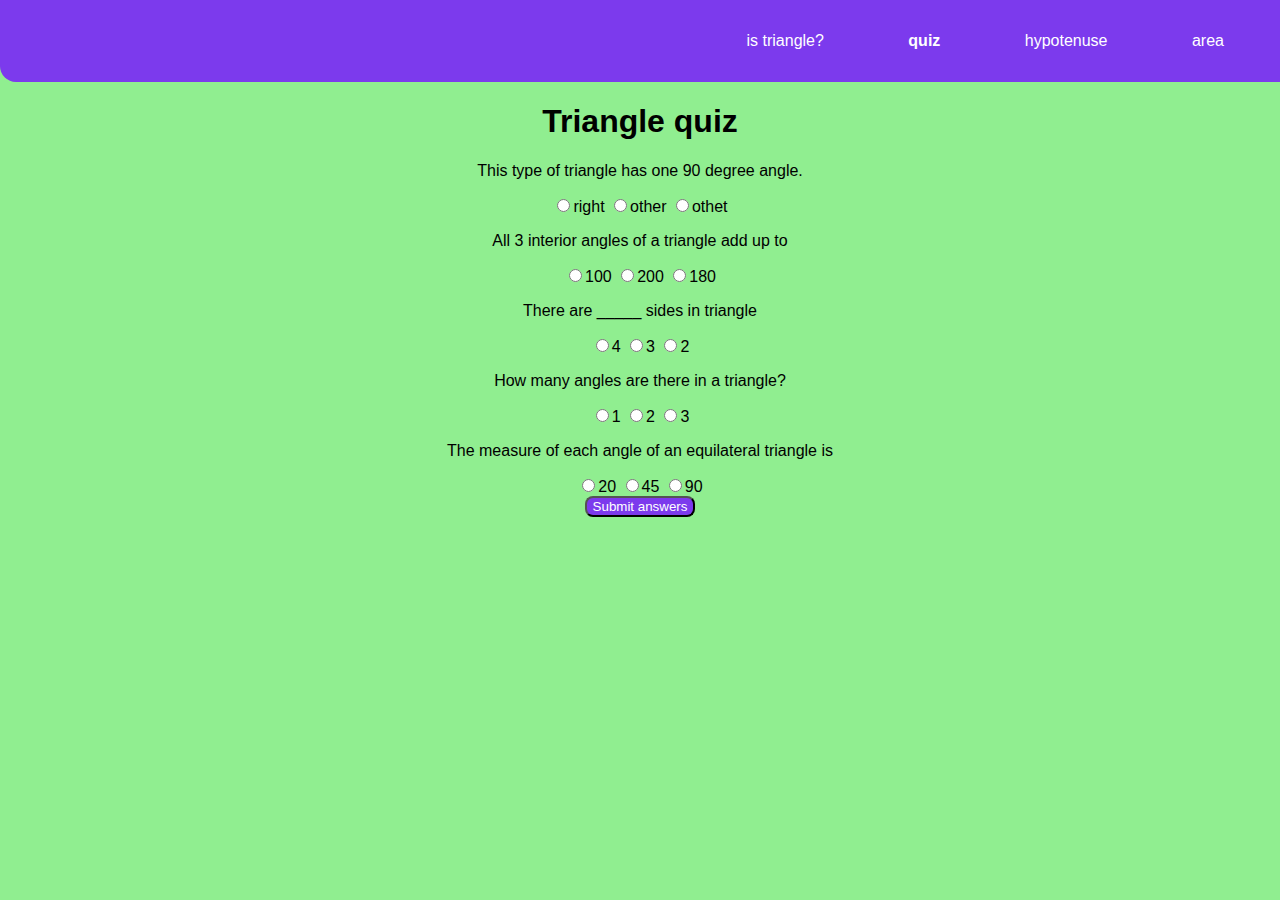
<file: quiz.html>
<!DOCTYPE html>
<html lang="en">
<head>
    <meta charset="UTF-8">
    <meta http-equiv="X-UA-Compatible" content="IE=edge">
    <meta name="viewport" content="width=device-width, initial-scale=1.0">
    <title>quiz</title>
    <link rel="stylesheet" href="styles.css">
</head>
<body>
    <nav class="navigation">
        <div class="nav-brand"></div>
        <ul class="unordered nav-pills">
            <li class="list-item-inline">
                <a class="link" href="/">is triangle? </a>
            </li>
            <li class="list-item-inline ">
                <a class="link link-active" href="quiz.html">quiz</a>
            </li>
            <li class="list-item-inline">
                <a class="link" href="hypo.html">hypotenuse</a>
            </li>
            <li class="list-item-inline">
                <a class="link" href="area.html">area</a>
            </li>
        </ul>
    </nav>
    <h1>Triangle quiz</h1>
    <form class="quiz-form">
        <div class="question-container">
            <p>This type of triangle has one 90 degree angle.</p>
            <label><input type="radio" name="question1" value="right"/>right</label>
            <label><input type="radio" name="question1" value="other"/>other</label>
            <label><input type="radio" name="question1" value="othet"/>othet</label>
        </div>
        <div class="question-container">
            <p>All 3 interior angles of a triangle add up to </p>
            <label><input type="radio" name="question2" value="100"/>100</label> 
            <label><input type="radio" name="question2" value="200"/>200</label>
            <label><input type="radio" name="question2" value="180"/>180</label>
        </div>
        <div class="question-container">
            <p>There are _____ sides in triangle</p>
            <label><input type="radio" name="question3" value="4"/>4</label> 
            <label><input type="radio" name="question3" value="3"/>3</label>
            <label><input type="radio" name="question3" value="2"/>2</label>
        </div>
        <div class="question-container">
            <p>How many angles are there in a triangle?  </p>
            <label><input type="radio" name="question4" value="1"/>1</label> 
            <label><input type="radio" name="question4" value="2"/>2</label>
            <label><input type="radio" name="question4" value="3"/>3</label>
        </div>       
        <div class="question-container">
            <p>The measure of each angle of an equilateral triangle is
            </p>
            <label><input type="radio" name="question5" value="20"/>20</label> 
            <label><input type="radio" name="question5" value="45"/>45</label>
            <label><input type="radio" name="question5" value="90"/>90</label>
        </div>                

    </form>
    <button class="primary" id="submit-answer-btn">Submit answers</button>
    <div id="output-two"></div>
    <script src="quiz.js"></script>
</body>
</html>
</file>
<file: styles.css>
body{
    text-align: center;
   background-color:var(--light-green) 
}

@import url('https://fonts.googleapis.com/css2?family=Open+Sans&display=swap');

:root{
    --primary-color:#7c3aed
    ;
    --dark-gray:#B1B1B1;
    --light-green:#90EE90  
}
body{
    font-family: 'Open Sans', sans-serif;
    margin: 0px;
}
/* container */
.container-fluid{
    padding: 0 2rem;
}

.container-centre{
    max-width: 600px;
    margin: auto;
}
/* links */

.primary{
    background-color: var(--primary-color);
    border-radius: 0.5rem;
    color: white;
}
.link{
    text-decoration: none;
    padding: 0.5rem 2rem;
}
.secondary{
    color: var(--primary-color);
    border-radius: 0.5rem;
    border: 1px solid var(--primary-color);
    
}

/* lists */

ul{
    list-style: none;
   
}

.list-item-inline{
    display: inline;
    padding: 2rem 0.5rem;
    text-decoration: none;
}

/* navigation */

.navigation{
    background-color: var(--primary-color);
    color: white;
    padding: 1rem;
    border-bottom-left-radius: 1rem;
}
.unordered .link{
color: white;

}

.unordered{
    text-align: right;
}
.nav-brand{
    font-weight: bold;
}

.link-active{
   font-weight: bold; 
}

/* header */

.hero{
    padding: 2rem;
}
.hero .hero-img{
    max-width: 350px;
    display: block;
    margin: auto;
}
.hero .hero-heading{
color: var(--dark-gray);
text-align: center;
}
span{
    color: var(--primary-color);
}
/* section */
section h3{
    text-align: center;
    padding: 2rem;
}
.section-two .container-fluid{
    background-color: var(--dark-gray);
    padding: 1rem;
}
section p{
    padding: 0 2rem 0 2rem;
    text-align: left;

}

/* footer */

footer a{
    text-decoration: none;
}
footer{
    text-align: center;
    background-color: var(--primary-color);
    padding: 2rem 1rem;
    border-bottom-left-radius: 1rem;
    color: white;

}
.footer .social{
    color: black;
}
.footer ul{
    padding-inline-start: 0px;
}
.section-one{
    margin-bottom: 20px;
}

.secondary{
    margin-left: 30px;;
}
#result4,#output-two,#outputC{
    margin: 2rem;
    padding: 1rem;
    color: var(--primary-color);
    border-radius: 20px;
    font-size: 2rem;
}
</file>
